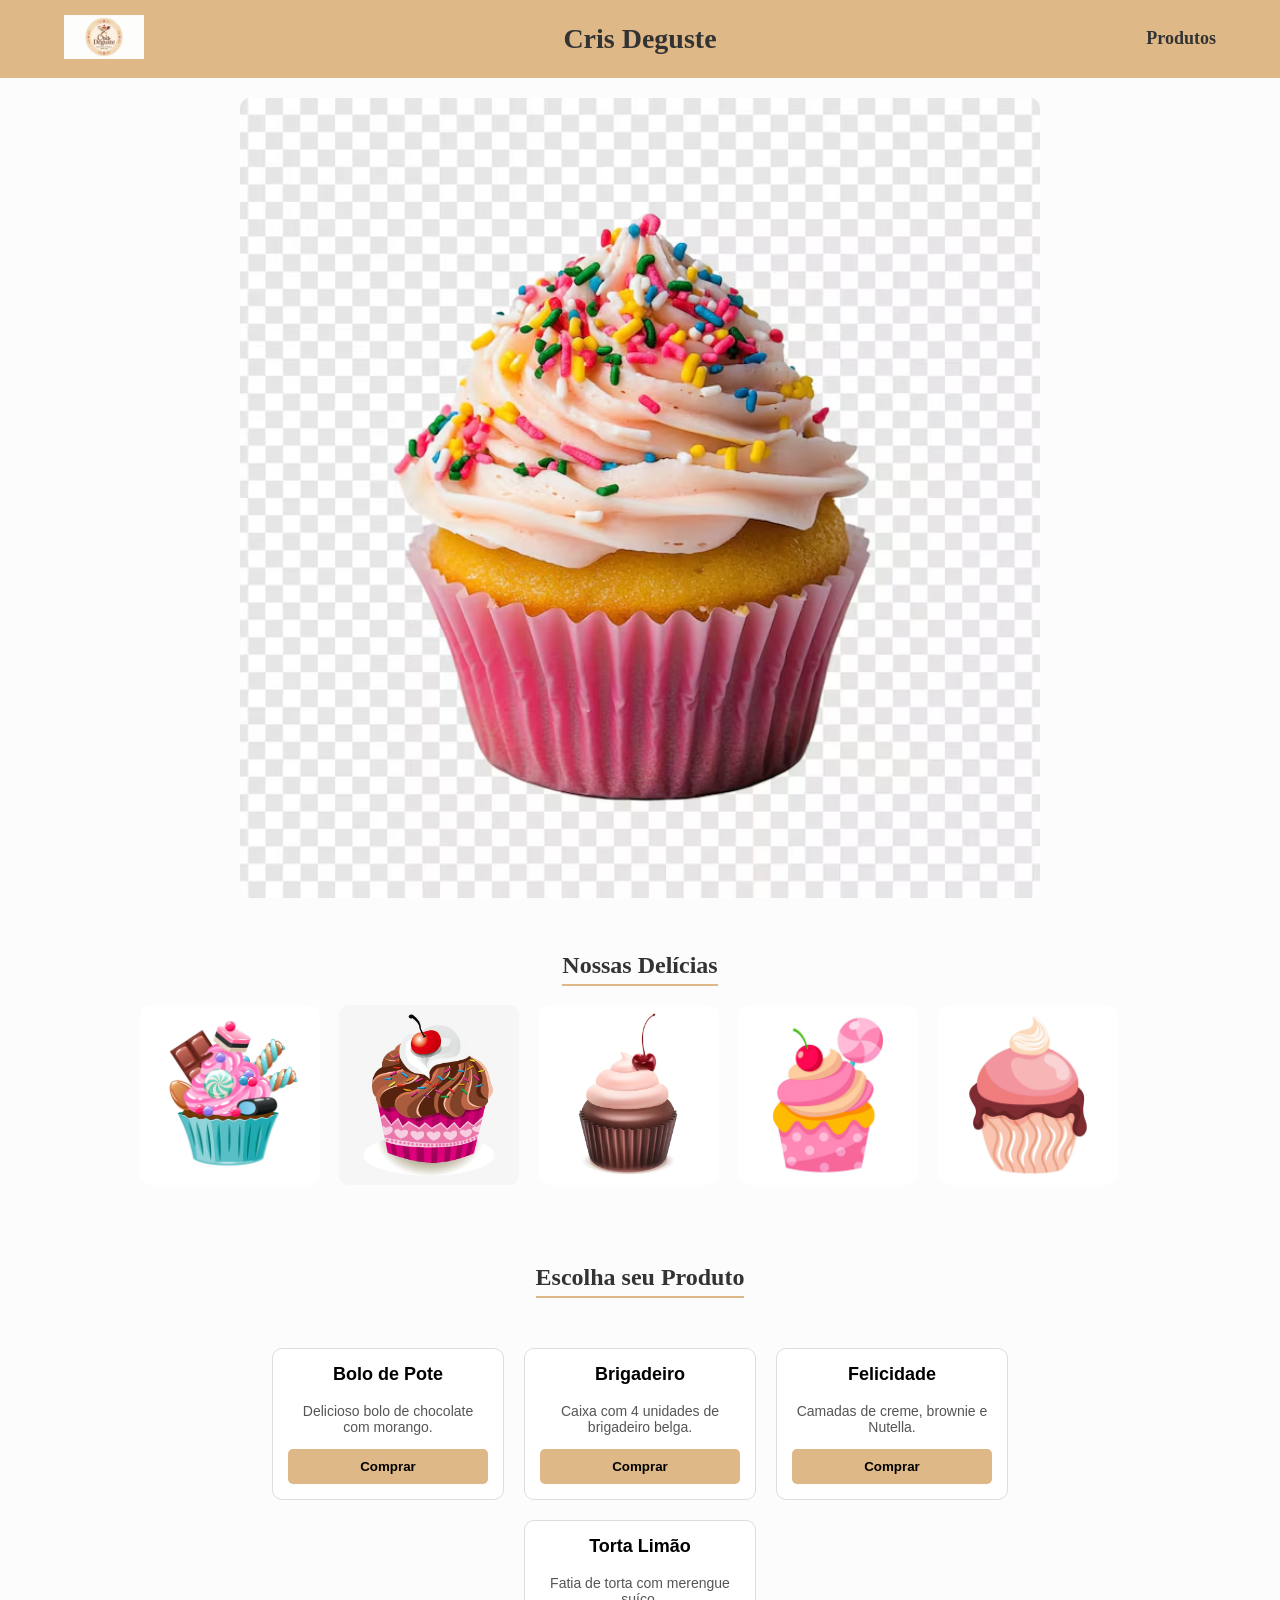
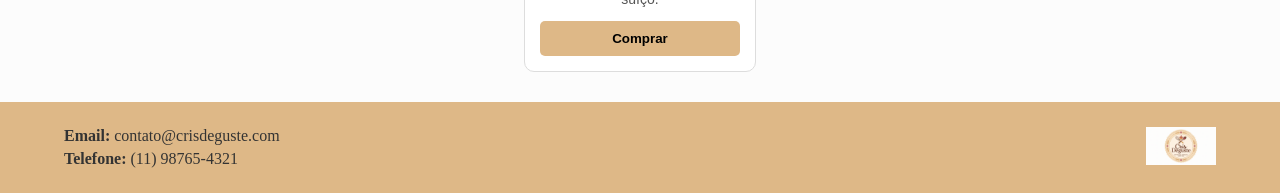
<file: 2-S/2S_Web/index.html>
<!DOCTYPE html>
<html lang="pt-BR">
<head>
    <meta charset="UTF-8">
    <meta name="viewport" content="width=device-width, initial-scale=1.0">
    <title>Cris Deguste</title>
</head>
<body style="margin: 0; 
font-family: Arial, 
sans-serif; 
background-color: #fcfcfc;">

    <header style="background-color: burlywood; 
    padding: 15px 5%; 
    display: flex; 
    align-items: center; 
    justify-content: space-between;">
        <div style="width: 25%;">
            <a href="index.html">
                <img src="Imagens/logo.png" 
                alt="Logo Cris Deguste" 
                style="width: 80px;">
            </a>
        </div>
        
        <div style="width: 50%; 
        text-align: center;">
            <h1 style="font-family: Georgia, 'Times New Roman', Times, serif; 
            margin: 0;
            font-size: 28px; 
            color: #333;">
                Cris Deguste
            </h1>
        </div>
        
        <div style="width: 25%; 
        text-align: right;">
            <a href="produtos.html" 
            style="text-decoration: none; 
            color: #333; 
            font-weight: bold; 
            font-family: Georgia, serif; 
            font-size: 18px;">
                Produtos
            </a>
        </div>
    </header>

    <div style="padding: 20px; 
    max-width: 1000px; 
    margin: 0 auto; 
    text-align: center;">

        <div style="margin-bottom: 30px;">
            <img src="Imagens/um-delicioso-cupcake-rosa-com-salpicaduras-de-arco-iris-fundo-falso.png" 
            alt="Doce Destaque"
            style="width: 100%; 
            max-width: 800px; 
            border-radius: 10px;">
        </div>

        <h2 style="font-family: Georgia, serif; 
        color: #333; 
        border-bottom: 2px solid burlywood; 
        display: inline-block; 
        padding-bottom: 5px;">
            Nossas Delícias
        </h2>
        
        <div style="overflow-x: auto; 
        white-space: nowrap; 
        padding-bottom: 15px; 
        margin-bottom: 40px; 
        text-align: left;">
            <img src="Imagens/cupcake-colorido-decorado-com-doces-e-doces.png" alt="Doce 1" style="width: 180px; height: 180px; object-fit: cover; border-radius: 10px; display: inline-block; margin-right: 15px;">
            <img src="Imagens/cupcake-confete-de chocolate-com_cereja.png" alt="Doce 2" style="width: 180px; height: 180px; object-fit: cover; border-radius: 10px; display: inline-block; margin-right: 15px;">
            <img src="Imagens/cupcake-de-vetor-com-chantilly-rosa-e-cereja-close-up-isolado-no-fundo-branco.png" alt="Doce 3" style="width: 180px; height: 180px; object-fit: cover; border-radius: 10px; display: inline-block; margin-right: 15px;">
            <img src="Imagens/icone-de-cupcake-de-desenho-animado.png" alt="Doce 4" style="width: 180px; height: 180px; object-fit: cover; border-radius: 10px; display: inline-block; margin-right: 15px;">
            <img src="Imagens/sobremesa-de-cupcake-em-desenho-de-icone-de-fundo-branco.png" alt="Doce 5" style="width: 180px; height: 180px; object-fit: cover; border-radius: 10px; display: inline-block;">
        </div>

        <h2 style="font-family: Georgia, serif; 
        color: #333; 
        border-bottom: 2px solid burlywood;
        display: inline-block; 
        padding-bottom: 5px;">
            Escolha seu Produto
        </h2>
        
        <div style="display: flex; 
        flex-wrap: wrap; 
        justify-content: center; 
        margin-top: 20px;">
            
            <div style="width: 200px;
            border: 1px solid #ddd;
            border-radius: 10px;
            padding: 15px; 
            margin: 10px; 
            background-color: white;">
                <h3 style="margin-top: 0; 
                font-size: 18px;">
                    Bolo de Pote
                </h3>
                <p style="font-size: 14px; 
                color: #555;">
                Delicioso bolo de chocolate com morango.
                </p>
                <button style="width: 100%; 
                padding: 10px; 
                background-color: burlywood; 
                border: none; 
                border-radius: 5px; 
                font-weight: bold; 
                cursor: pointer;">
                Comprar
                </button>
            </div>

            <div style="width: 200px; 
            border: 1px solid #ddd; 
            border-radius: 10px; 
            padding: 15px; 
            margin: 10px; 
            background-color: white;">
                <h3 style="margin-top: 0; 
                font-size: 18px;">
                Brigadeiro
                </h3>
                <p style="font-size: 14px; 
                color: #555;">
                Caixa com 4 unidades de brigadeiro belga.
                </p>
                <button style="width: 100%; 
                padding: 10px; 
                background-color: burlywood; 
                border: none; 
                border-radius: 5px; 
                font-weight: bold; 
                cursor: pointer;">
                Comprar
                </button>
            </div>

            <div style="width: 200px; 
            border: 1px solid #ddd; 
            border-radius: 10px; 
            padding: 15px; 
            margin: 10px; 
            background-color: white;">
                <h3 style="margin-top: 0; 
                font-size: 18px;">
                Felicidade
                </h3>
                <p style="font-size: 14px; 
                color: #555;">
                Camadas de creme, brownie e Nutella.
                </p>
                <button style="width: 100%; 
                padding: 10px; 
                background-color: burlywood; 
                border: none; 
                border-radius: 5px; 
                font-weight: bold; 
                cursor: pointer;">
                Comprar
                </button>
            </div>

            <div style="width: 200px; 
            border: 1px solid #ddd; 
            border-radius: 10px; 
            padding: 15px; 
            margin: 10px; 
            background-color: white;">
                <h3 style="margin-top: 0; 
                font-size: 18px;">
                Torta Limão
                </h3>
                <p style="font-size: 14px; 
                color: #555;">
                Fatia de torta com merengue suíço.
                </p>
                <button style="width: 100%; 
                padding: 10px; 
                background-color: burlywood; 
                border: none; 
                border-radius: 5px; 
                font-weight: bold; 
                cursor: pointer;">
                Comprar
                </button>
            </div>

        </div>
    </div>

    <footer style="background-color: burlywood; 
    padding: 20px 5%; 
    display: flex; 
    align-items: center; 
    justify-content: space-between;">
        
        <div style="font-family: Georgia, serif; color: #333;">
            <p style="margin: 5px 0;"><strong>Email:</strong> contato@crisdeguste.com</p>
            <p style="margin: 5px 0;"><strong>Telefone:</strong> (11) 98765-4321</p>
        </div>
        
        <div>
            <a href="index.html">
                <img src="Imagens/logo.png" 
                alt="Logo Cris Deguste" 
                style="width: 70px;">
            </a>
        </div>
    </footer>

</body>
</html>
</file>
